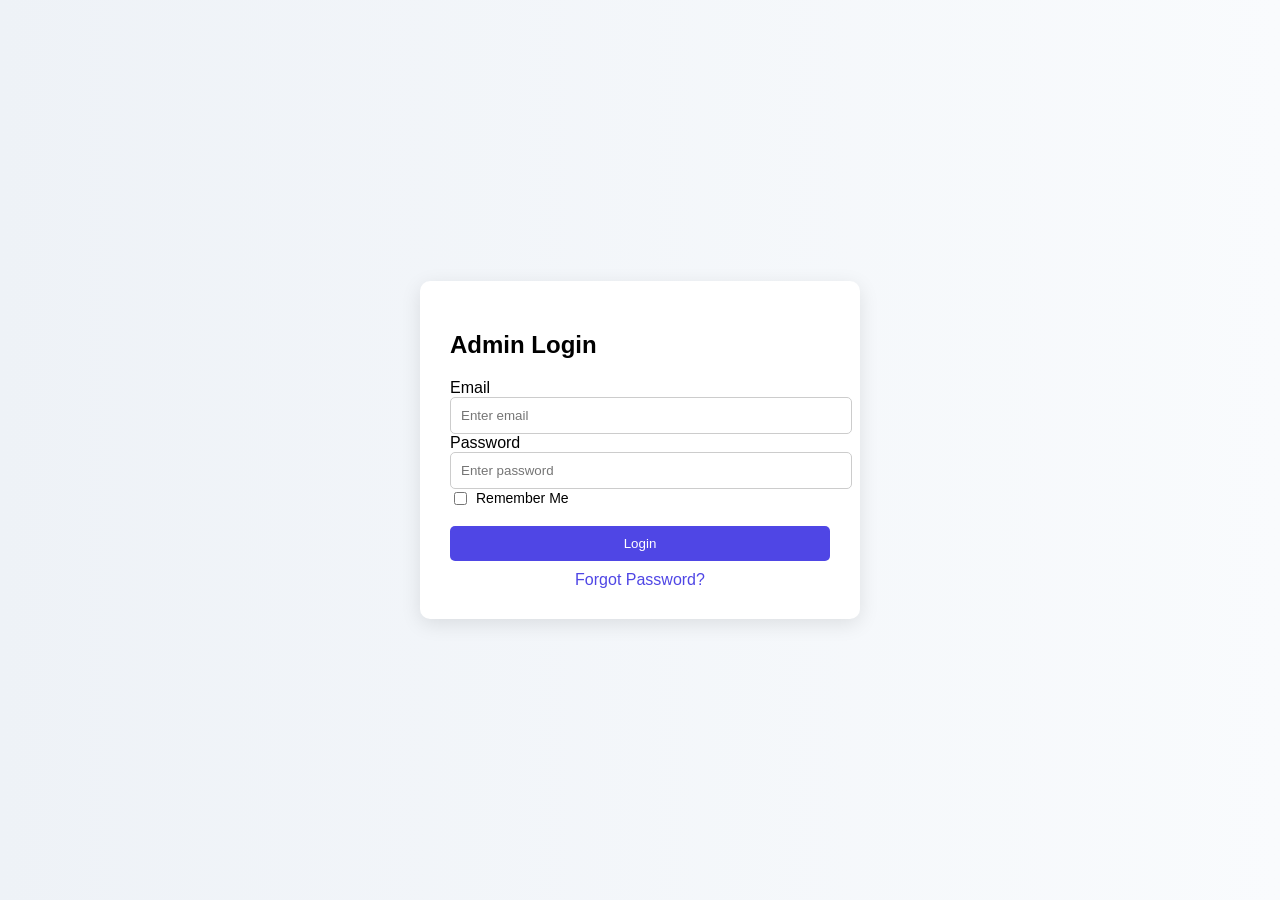
<file: index.html>
<!DOCTYPE html>
<html lang="en">
<head>
<meta charset="UTF-8">
<meta name="viewport" content="width=device-width, initial-scale=1.0">
<title>Login</title>
<link rel="stylesheet" href="css/styles.css">
</head>

<body class="login-body">

<div class="login-container">

<h2>Admin Login</h2>

<form id="loginForm">

<label>Email</label>
<input type="email" id="email" placeholder="Enter email" required><br>

<label>Password</label>
<input type="password" id="password" placeholder="Enter password" required><br>

<div class="remember">
<input type="checkbox" id="remember">
<label for="remember">Remember Me</label>
</div><br>

<button type="submit">Login</button><br>

<a href="javascript:void(0)" class="forgot" onclick="forgotPassword()">Forgot Password?</a>
</form>
</div>
<script src="js/auth.js"></script>
</body>
</html>
</file>
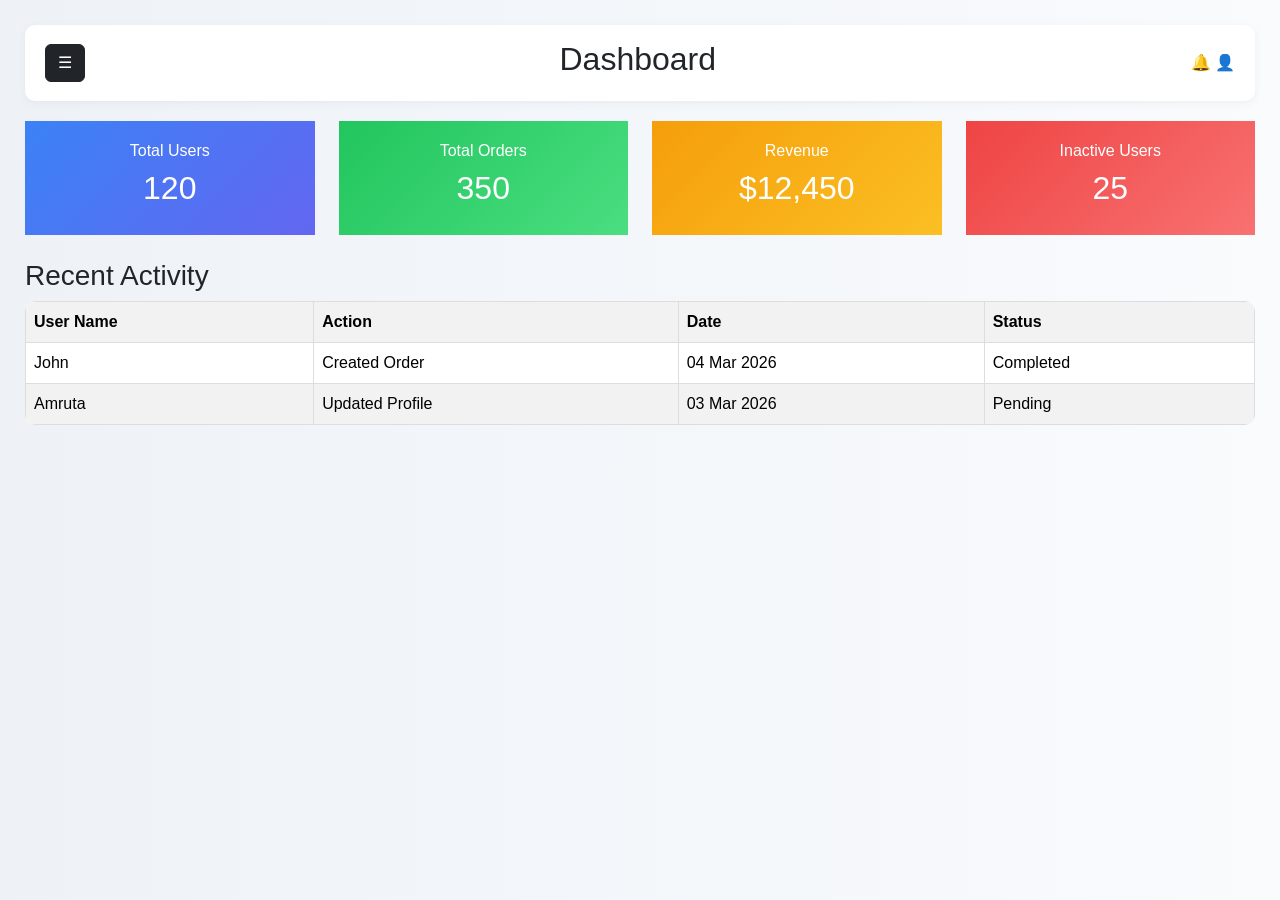
<file: dashboard.html>
<!DOCTYPE html>
<html lang="en">
<head>
    <meta charset="UTF-8">
    <meta name="viewport" content="width=device-width, initial-scale=1.0">
    <title>Document</title>
    <link href="https://cdn.jsdelivr.net/npm/bootstrap@5.3.8/dist/css/bootstrap.min.css" rel="stylesheet" 
    integrity="sha384-sRIl4kxILFvY47J16cr9ZwB07vP4J8+LH7qKQnuqkuIAvNWLzeN8tE5YBujZqJLB" crossorigin="anonymous">
        <link rel="stylesheet" href="css/styles.css">
<link rel="stylesheet" href="https://cdnjs.cloudflare.com/ajax/libs/font-awesome/6.5.0/css/all.min.css">
</head>
<body>
            <div id="sidebar-container"></div>

    <div class="layout">


 <div class="main">
       <header>
<button class="btn btn-dark" data-bs-toggle="offcanvas" data-bs-target="#sidebar">☰</button>    
<h2>Dashboard</h2>

    <div class="header-icons">
        🔔 👤
    </div>
</header>
<div class="row mb-4">

<div class="col-md-3">
<div class="dashboard-card card-blue">
<h6>Total Users</h6>
<h2>120</h2>
</div>
</div>

<div class="col-md-3">
<div class="dashboard-card card-green">
<h6>Total Orders</h6>
<h2>350</h2>
</div>
</div>

<div class="col-md-3">
<div class="dashboard-card card-orange">
<h6>Revenue</h6>
<h2>$12,450</h2>
</div>
</div>

<div class="col-md-3">
<div class="dashboard-card card-red">
<h6>Inactive Users</h6>
<h2>25</h2>
</div>
</div>

</div>
        <div class="table-container">
            <h3>Recent Activity</h3>
            <table class="table table-hover table-striped">
                <tr>
                    <th>User Name</th>
                    <th>Action</th>
                    <th>Date</th>
                    <th>Status</th>
                </tr>
                <tr>
                    <td>John</td>
                    <td>Created Order</td>
                    <td>04 Mar 2026</td>
                    <td>Completed</td>
                </tr>
                <tr>
                    <td>Amruta</td>
                    <td>Updated Profile</td>
                    <td>03 Mar 2026</td>
                    <td>Pending</td>
                </tr>
            </table>
        </div>

</div>
</div>




    <script src="https://cdn.jsdelivr.net/npm/bootstrap@5.3.8/dist/js/bootstrap.bundle.min.js"></script>
<script src="js/loadSidebar.js"></script>
   <!-- <script src="js/dashboard.js"></script> -->
</body>
</html>
</file>
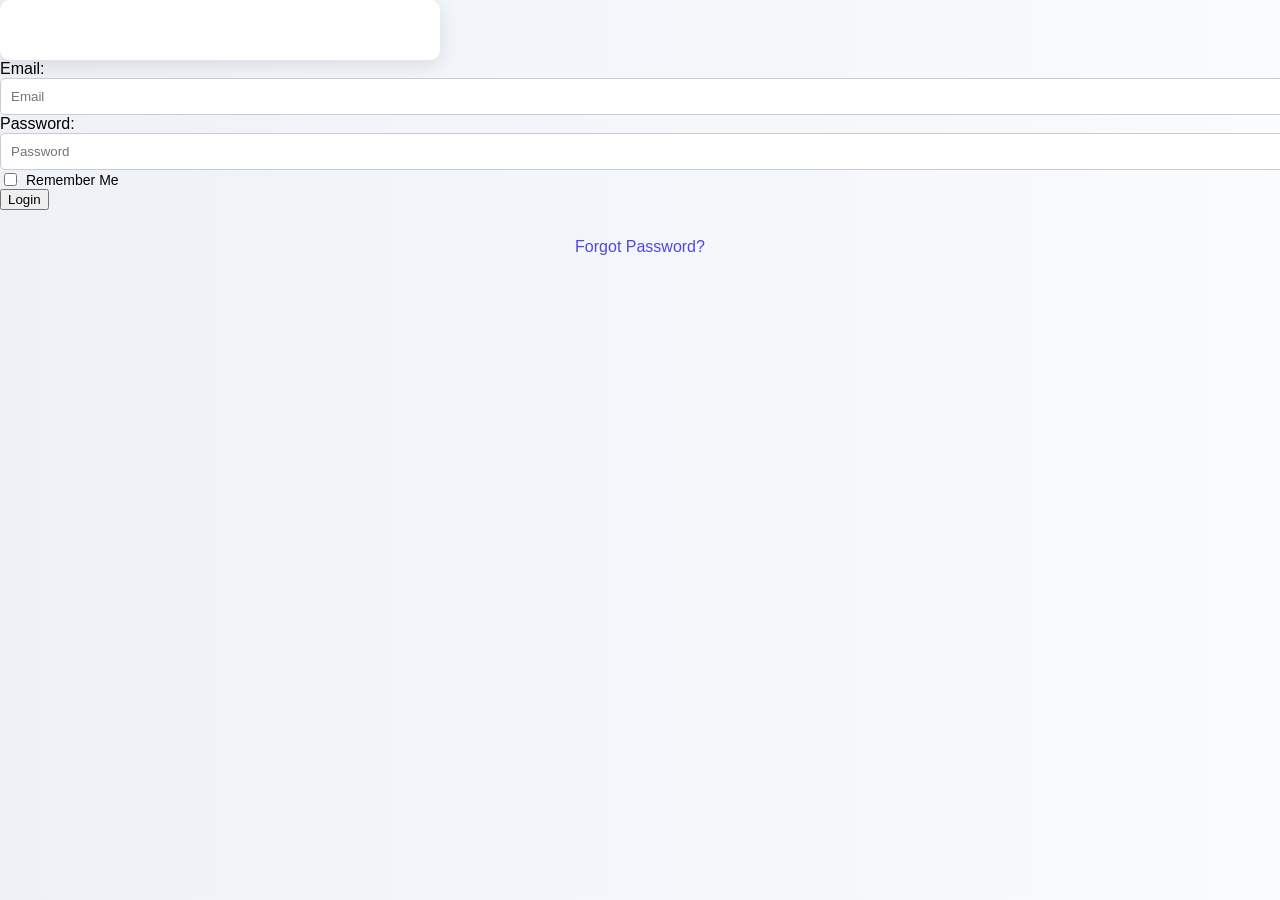
<file: login.html>
<!DOCTYPE html>
<html lang="en">
<head>
    <meta charset="UTF-8">
    <meta name="viewport" content="width=device-width, initial-scale=1.0">
    <title>Document</title>
        <link rel="stylesheet" href="css/styles.css">

</head>
<body>
    <div class="login-container"></div>
    <form id="loginForm">
       
         Email:<input type="email" id="email" placeholder="Email">
         <div class="error" id="emailError"></div>
    
         Password:   <input type="password" id="password" placeholder="Password">
        <div class="error" id="passwordError"></div>

          <div class="remember">
              <input type="checkbox" id="remember">Remember Me
           </div>

         <button>Login</button><br><br>
  <a href="#" class="forgot">Forgot Password?</a>
    <!-- Email:<input type="email" id="email" placeholder="Enter email" required><br>
    <div class="error" id="emailError"></div>
    Enter Password:<input type="password" id="password"  placeholder="Enter password" required><br>
   <div class="error" id="passwordError"></div>
 x
    <button type="submit">Login</button><br><br> -->
  

    <script src="js/auth.js"></script>
</form>
</body>
</html>
</file>
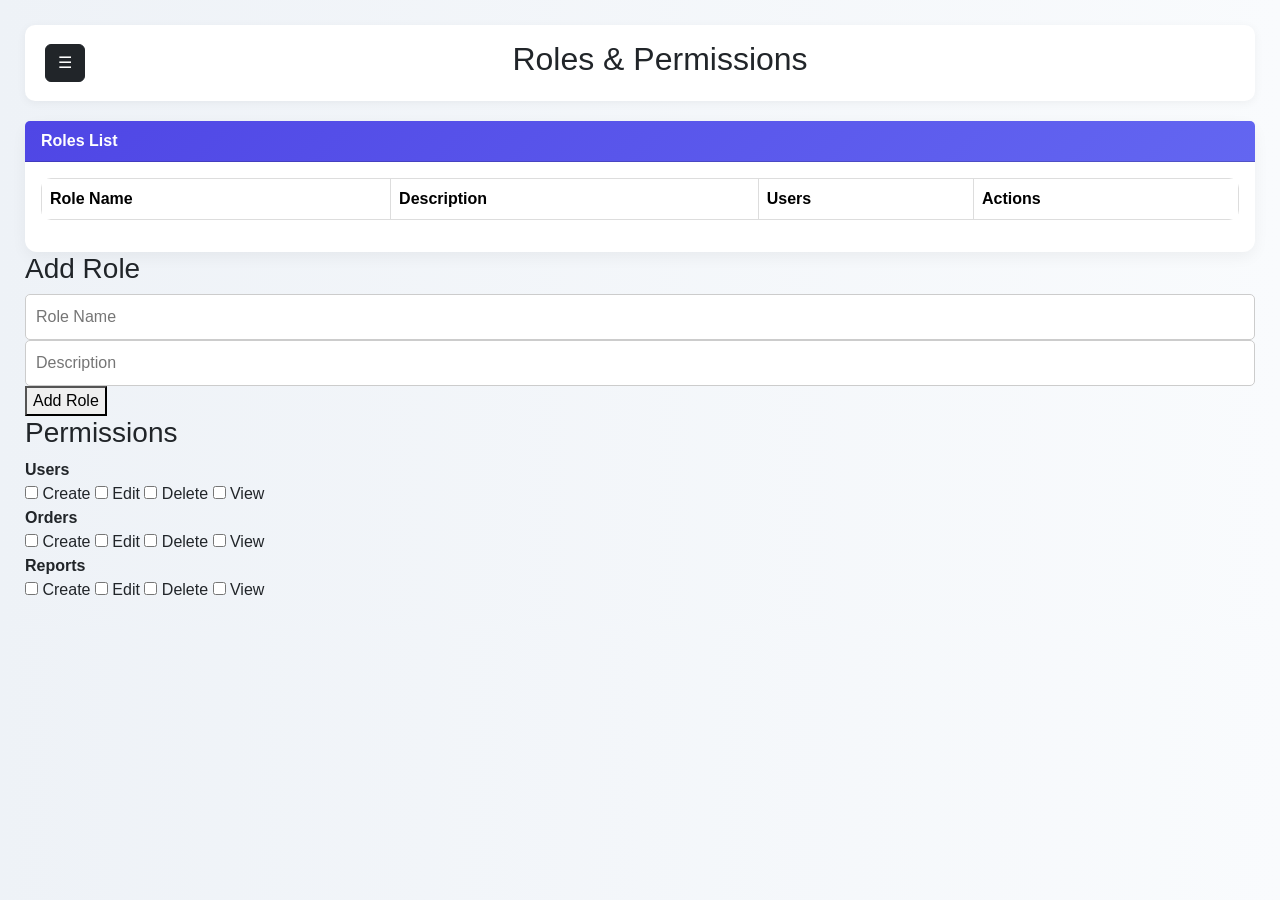
<file: roles.html>
<!DOCTYPE html>
<html lang="en">
<head>
    <meta charset="UTF-8">
    <meta name="viewport" content="width=device-width, initial-scale=1.0">
   <title>Roles & Permissions</title>
    <link href="https://cdn.jsdelivr.net/npm/bootstrap@5.3.8/dist/css/bootstrap.min.css" rel="stylesheet" 
    integrity="sha384-sRIl4kxILFvY47J16cr9ZwB07vP4J8+LH7qKQnuqkuIAvNWLzeN8tE5YBujZqJLB" crossorigin="anonymous">
       
       <link rel="stylesheet" href="css/styles.css">
<link rel="stylesheet" href="https://cdnjs.cloudflare.com/ajax/libs/font-awesome/6.5.0/css/all.min.css">
</head>
<body>
    <div id="sidebar-container"></div>

<div class="layout">


     <div class="main">
        <header>
<button class="btn btn-dark" data-bs-toggle="offcanvas" data-bs-target="#sidebar">☰</button>    
    <h2>Roles & Permissions</h2>
     <div class="header-icons">
          
    </div>
</header>
       <div class="card">

<div class="card-header">
Roles List
</div>

<div class="card-body">

<table class="table table-hover table-striped">

<thead>
<tr>
<th>Role Name</th>
<th>Description</th>
<th>Users</th>
<th>Actions</th>
</tr>
</thead>

<tbody id="rolesBody"></tbody>

</table>

</div>

</div>


         <h3>Add Role</h3>
    <form id="roleForm">
    <input type="text" id="roleName" placeholder="Role Name" required>
    <input type="text" id="roleDesc" placeholder="Description" required>
    <button type="submit">Add Role</button>
</form>
            <h3>Permissions</h3>

            <div class="permissions">
                <div>
                    <strong>Users</strong><br>
                    <input type="checkbox"> Create
                    <input type="checkbox"> Edit
                    <input type="checkbox"> Delete
                    <input type="checkbox"> View
                </div>

                <div>
                    <strong>Orders</strong><br>
                    <input type="checkbox"> Create
                    <input type="checkbox"> Edit
                    <input type="checkbox"> Delete
                    <input type="checkbox"> View
                </div>

                <div>
                    <strong>Reports</strong><br>
                    <input type="checkbox"> Create
                    <input type="checkbox"> Edit
                    <input type="checkbox"> Delete
                    <input type="checkbox"> View
                </div>
            </div>
    </div>
</div>    

<script src="https://cdn.jsdelivr.net/npm/bootstrap@5.3.8/dist/js/bootstrap.bundle.min.js" 
integrity="sha384-FKyoEForCGlyvwx9Hj09JcYn3nv7wiPVlz7YYwJrWVcXK/BmnVDxM+D2scQbITxI" crossorigin="anonymous"></script>
<script src="js/loadSidebar.js"></script>
<script src="js/roles.js"></script>
</body>
</html>
</file>
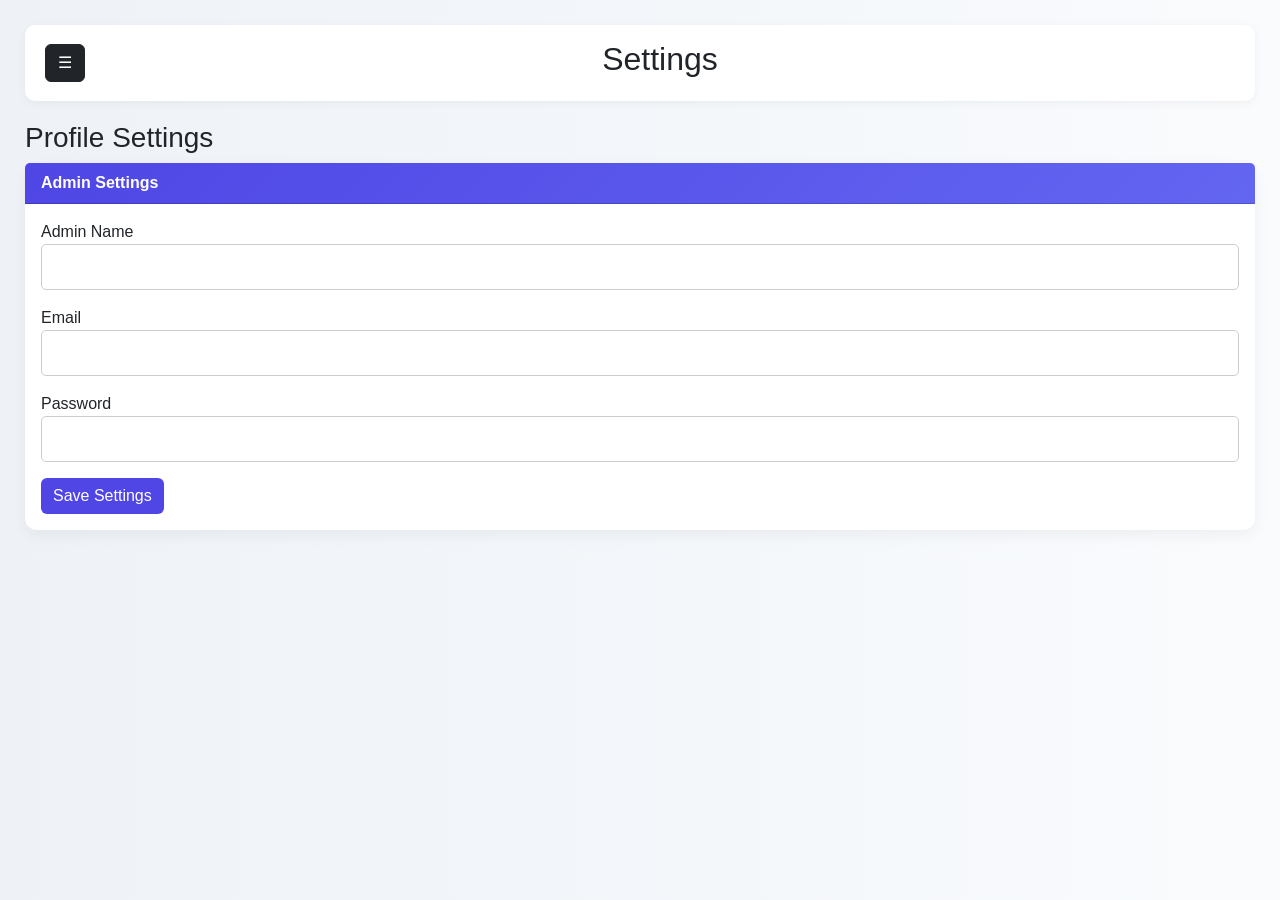
<file: settings.html>
<!DOCTYPE html>
<html lang="en">

<head>
<meta charset="UTF-8">
<meta name="viewport" content="width=device-width, initial-scale=1.0">

<title>Settings</title>

<link href="https://cdn.jsdelivr.net/npm/bootstrap@5.3.8/dist/css/bootstrap.min.css" rel="stylesheet">
<link rel="stylesheet" href="css/styles.css">
<link rel="stylesheet" href="https://cdnjs.cloudflare.com/ajax/libs/font-awesome/6.5.0/css/all.min.css">
</head>

<body>
<div id="sidebar-container"></div>

<div class="layout">


<div class="main">

<header>
<button class="btn btn-dark" data-bs-toggle="offcanvas" data-bs-target="#sidebar">☰</button>
<h2>Settings</h2>
<div class="header-icons">
           
    </div>
</header>

<h3>Profile Settings</h3>

<div class="card">

<div class="card-header bg-secondary text-white">
Admin Settings
</div>

<div class="card-body">

<form id="settingsForm">

<div class="mb-3">
<label>Admin Name</label>
<input type="text" class="form-control">
</div>

<div class="mb-3">
<label>Email</label>
<input type="email" class="form-control">
</div>

<div class="mb-3">
<label>Password</label>
<input type="password" class="form-control">
</div>

<button class="btn btn-primary">Save Settings</button>

</form>

</div>

</div>

</div>
</div>

<script src="https://cdn.jsdelivr.net/npm/bootstrap@5.3.8/dist/js/bootstrap.bundle.min.js"></script>

<script src="js/loadSidebar.js"></script>
<script src="js/settings.js"></script>

</body>
</html>
</file>
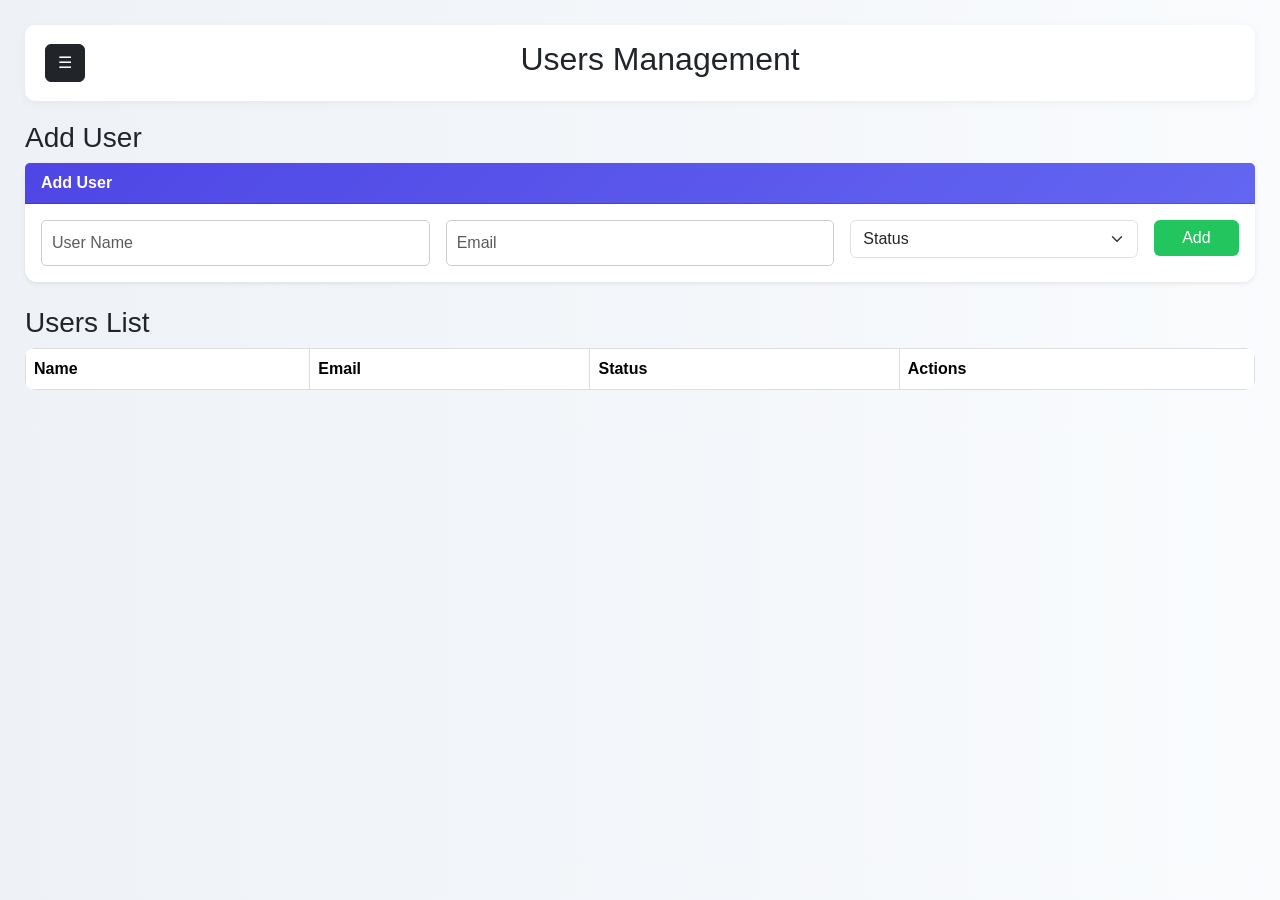
<file: users.html>
<!DOCTYPE html>
<html lang="en">

<head>
<meta charset="UTF-8">
<meta name="viewport" content="width=device-width, initial-scale=1.0">

<title>Users</title>

<link href="https://cdn.jsdelivr.net/npm/bootstrap@5.3.8/dist/css/bootstrap.min.css" rel="stylesheet">
<link rel="stylesheet" href="css/styles.css">
<link rel="stylesheet" href="https://cdnjs.cloudflare.com/ajax/libs/font-awesome/6.5.0/css/all.min.css">
</head>

<body>
<div id="sidebar-container"></div>

<div class="layout">


<div class="main">

<header>
<button class="btn btn-dark" data-bs-toggle="offcanvas" data-bs-target="#sidebar">☰</button>
<h2>Users Management</h2>
<div class="header-icons">
           
    </div>
</header>

<h3>Add User</h3>
<div class="card shadow-sm mb-4">

<div class="card-header bg-primary text-white">
Add User
</div>

<div class="card-body">

<form id="userForm" class="row g-3">

<div class="col-md-4">
<input type="text" id="userName" class="form-control" placeholder="User Name">
</div>

<div class="col-md-4">
<input type="email" id="userEmail" class="form-control" placeholder="Email">
</div>

<div class="col-md-3">
<select id="userStatus" class="form-select">
<option value="">Status</option>
<option>Active</option>
<option>Inactive</option>
</select>
</div>

<div class="col-md-1">
<button class="btn btn-success w-100">Add</button>
</div>

</form>

</div>

</div>


<h3 class="mt-4">Users List</h3>

<table class="table table-hover table-striped">
<thead>
<tr>
<th>Name</th>
<th>Email</th>
<th>Status</th>
<th>Actions</th>
</tr>
</thead>

<tbody id="usersBody"></tbody>

</table>

</div>
</div>


<script src="https://cdn.jsdelivr.net/npm/bootstrap@5.3.8/dist/js/bootstrap.bundle.min.js"></script>

<script src="js/loadSidebar.js"></script>
<script src="js/users.js"></script>

</body>
</html>
</file>
<file: css/styles.css>
/* ---------- GLOBAL ---------- */

body{
    margin:0;
    font-family:'Segoe UI', Arial, sans-serif;
    background:linear-gradient(to right,#eef2f7,#f9fbfd);
}

.layout{
    display:flex;
}

.main{
    flex:1;
    padding:25px;
}

/* ---------- HEADER ---------- */

header{
    display:flex;
    justify-content:space-between;
    align-items:center;
    background:white;
    padding:15px 20px;
    border-radius:10px;
    box-shadow:0 2px 10px rgba(0,0,0,0.05);
    margin-bottom:20px;
}

/* ---------- SIDEBAR ---------- */

.sidebar{
   
    background:#111827;
    color:white;
    padding-top:20px;
}

.sidebar ul{
    list-style:none;
    padding:0;
}

.sidebar li{
    margin:10px 0;
}

.sidebar a{
    display:block;
    padding:12px 20px;
    color:#cbd5e1;
    text-decoration:none;
    transition:0.3s;
}

.sidebar a:hover{
    background:#1f2937;
    color:white;
}

.sidebar .nav-link{
padding:10px 15px;
display:block;
}

.sidebar .nav-link:hover{
background:#343a40;
}

/* ---------- OFFCANVAS SIDEBAR ---------- */

.offcanvas{
    background:#1f2937;
    color:white;
}

.offcanvas-title{
    color:white;
}

.list-group-item{
    background:transparent;
    border:none;
}

.list-group-item a{
    color:white;
    text-decoration:none;
    display:block;
}

/* ---------- BUTTONS ---------- */

.btn-primary{background:#4f46e5;border:none;}
.btn-success{background:#22c55e;border:none;}
.btn-danger{background:#ef4444;border:none;}

.menu-toggle,
.back-btn{
    background:#4f46e5;
    color:white;
    border:none;
    padding:6px 12px;
    border-radius:4px;
    cursor:pointer;
}

/* ---------- CARDS ---------- */

.card{
    border:none;
    border-radius:12px;
    box-shadow:0 5px 15px rgba(0,0,0,0.05);
    transition:0.3s;
}

.card:hover{
    transform:translateY(-5px);
}

.card-header{
    background:linear-gradient(135deg,#4f46e5,#6366f1);
    color:white;
    font-weight:600;
}

/* Dashboard cards */

.dashboard-card{
    color:white;
    padding:20px;
    text-align:center;
}

.card-blue{background:linear-gradient(135deg,#3b82f6,#6366f1);}
.card-green{background:linear-gradient(135deg,#22c55e,#4ade80);}
.card-orange{background:linear-gradient(135deg,#f59e0b,#fbbf24);}
.card-red{background:linear-gradient(135deg,#ef4444,#f87171);}

/* ---------- TABLES ---------- */

table{
    width:100%;
    border-collapse:collapse;
}

table th,
table td{
    padding:10px;
    border:1px solid #ddd;
}

.table{
    background:white;
    border-radius:10px;
    overflow:hidden;
}

/* ---------- LOGIN PAGE ---------- */

.login-body{
    display:flex;
    justify-content:center;
    align-items:center;
    height:100vh;
}

.login-container{
    background:white;
    padding:30px;
    border-radius:10px;
    box-shadow:0 5px 20px rgba(0,0,0,0.1);
    width:90%;
    max-width:380px;
}

.form-group{
    margin-bottom:15px;
}

.form-group input,
input[type="text"],
input[type="email"],
input[type="password"]{
    width:100%;
    padding:10px;
    border:1px solid #ccc;
    border-radius:5px;
}

.login-container button{
    width:100%;
    padding:10px;
    background:#4f46e5;
    color:white;
    border:none;
    border-radius:5px;
}

.remember{
    display:flex;
    align-items:center;
    gap:6px;
    font-size:14px;
}

.forgot{
    display:block;
    text-align:center;
    margin-top:10px;
    color:#4f46e5;
    text-decoration:none;
}

/* ---------- CHART CARDS ---------- */

.chart-card{
    height:350px;
}

.chart-card .card-body{
    display:flex;
    align-items:center;
    justify-content:center;
}

.chart-container{
    width:100%;
    height:250px;
}

.chart-container canvas{
    width:100% !important;
    height:100% !important;
}

/* ---------- MOBILE ---------- */

@media(max-width:768px){

    .layout{
        display:block;
    }

    

}
</file>
